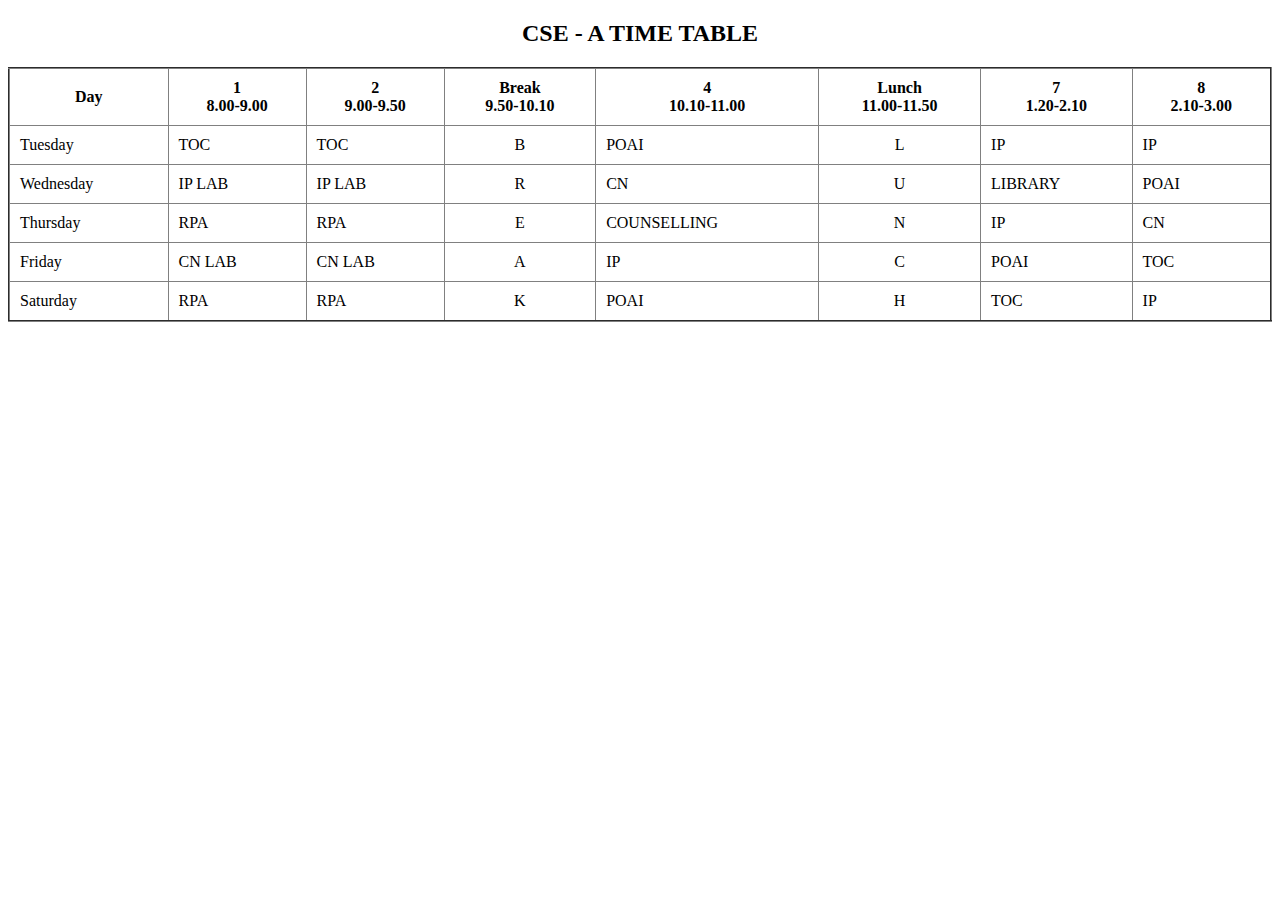
<file: 1 b-HTML-TimeTable/index.html>
<!DOCTYPE html>
<html lang="en">
<head>
    <meta charset="UTF-8">
    <meta name="viewport" content="width=device-width, initial-scale=1.0">
    <title>Class Timetable</title>
    <link rel="icon" href="icon.webp">
</head>
<body>
    <center>
        <h2>CSE - A TIME TABLE</h2>
        <table border="2" cellpadding="10" cellspacing="0" style="border-collapse: collapse; width: 100%;">
            <tr>
                <th>Day</th>
                <th>1<br>8.00-9.00</th>
                <th>2<br>9.00-9.50</th>
                <th colspan="2">Break<br>9.50-10.10</th>
                <th>4<br>10.10-11.00</th>
                <th colspan="2">Lunch<br>11.00-11.50</th>
                <th>7<br>1.20-2.10</th>
                <th>8<br>2.10-3.00</th>
            </tr>
            <tr>
                <td>Tuesday</td>
                <td>TOC</td>
                <td>TOC</td>
                <td colspan="2"><center>B</center></td>
                <td>POAI</td>
                <td colspan="2"><center>L</center></td>
                <td>IP</td>
                <td>IP</td>
            </tr>
            <tr>
                <td>Wednesday</td>
                <td>IP LAB</td>
                <td>IP LAB</td>
                <td colspan="2"><center>R</center></td>
                <td>CN</td>
                <td colspan="2"><center>U</center></td>
                <td>LIBRARY</td>
                <td>POAI</td>
            </tr>
            <tr>
                <td>Thursday</td>
                <td>RPA</td>
                <td>RPA</td>
                <td colspan="2"><center>E</center></td>
                <td>COUNSELLING</td>
                <td colspan="2"><center>N</center></td>
                <td>IP</td>
                <td>CN</td>
            </tr>
            <tr>
                <td>Friday</td>
                <td>CN LAB</td>
                <td>CN LAB</td>
                <td colspan="2"><center>A</center></td>
                <td>IP</td>
                <td colspan="2"><center>C</center></td>
                <td>POAI</td>
                <td>TOC</td>
            </tr>
            <tr>
                <td>Saturday</td>
                <td>RPA</td>
                <td>RPA</td>
                <td colspan="2"><center>K</center></td>
                <td>POAI</td>
                <td colspan="2"><center>H</center></td>
                <td>TOC</td>
                <td>IP</td>
            </tr>
        </table>
    </center>
</body>
</html>
</file>
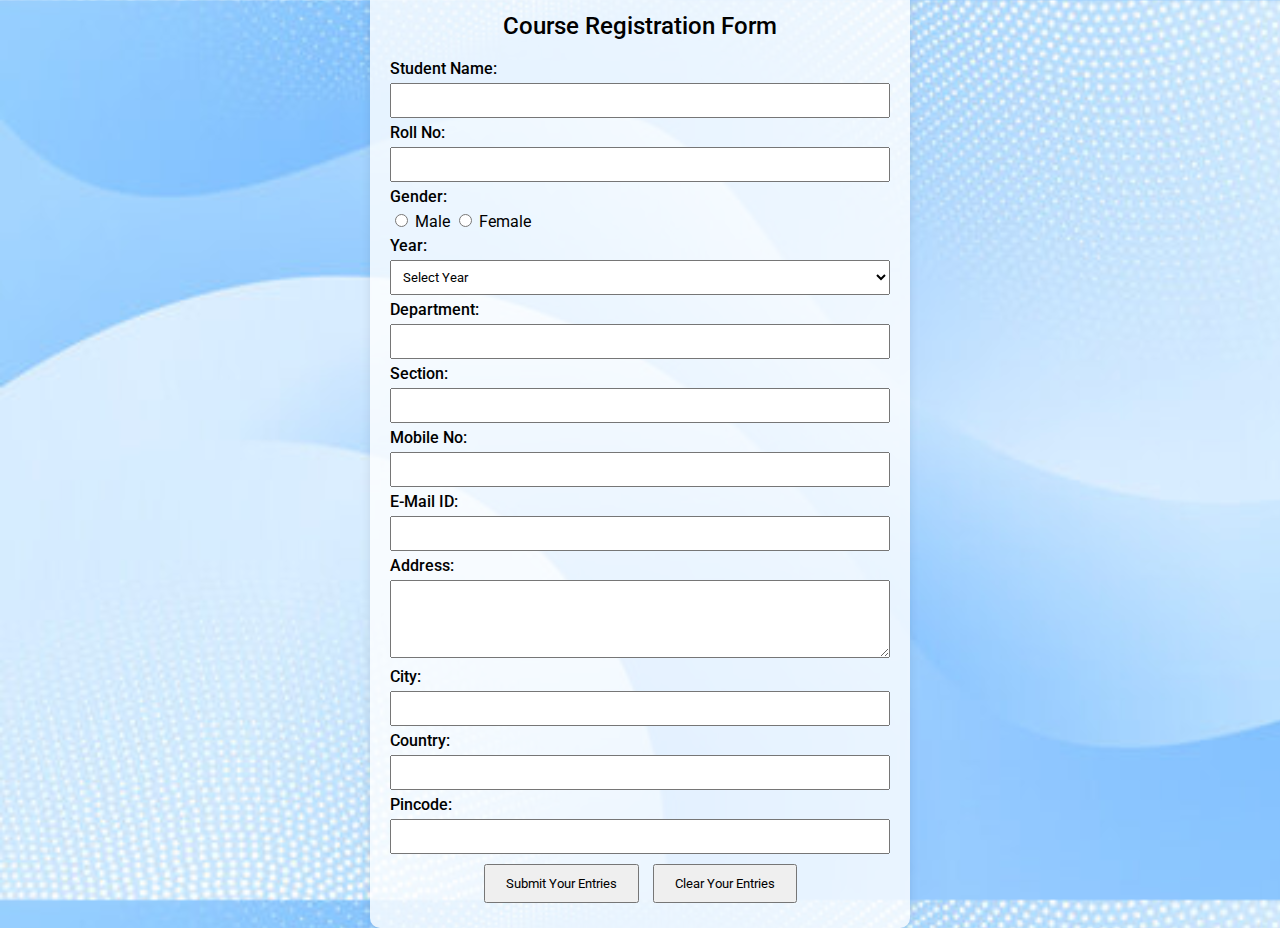
<file: 3 - Form Validation/index.html>
<!DOCTYPE html>
<html>
<head>
    <title>Course Registration Form</title>
    <link href="https://fonts.googleapis.com/css2?family=Roboto:wght@400;500;700&display=swap" rel="stylesheet"> 
    <style>
        body {
            background-image: url('image1.jpg'); 
            background-size: cover;
            display: flex;
            justify-content: center;
            align-items: center;
            height: 100vh;
            margin: 0;
            font-family: 'Roboto', Arial, sans-serif; 
        }
        .container {
            background-color: rgba(255, 255, 255, 0.8);
            padding: 20px;
            border-radius: 10px;
            box-shadow: 0 0 10px rgba(0, 0, 0, 0.1);
            max-width: 500px;
            width: 100%;
        }
        h2 {
            text-align: center;
            font-weight: 500; 
        }
        .form-group {
            margin-bottom: 5px;
        }
        label {
            display: block;
            margin-bottom: 5px;
            font-weight: 500; 
        }
        input[type="text"], select, textarea {
            width: 100%;
            padding: 8px;
            box-sizing: border-box;
            font-family: 'Roboto', Arial, sans-serif; 
        }
        .error {
            color: red;
            margin-left: 10px;
        }
        .btn-group {
            text-align: center;
        }
        input[type="submit"], input[type="reset"] {
            padding: 10px 20px;
            margin: 5px;
            font-family: 'Roboto', Arial, sans-serif; 
        }
    </style>
</head>
<body>
    <div class="container">
        <h2>Course Registration Form</h2>
        <form id="registrationForm" method="post" action="#">
            <div class="form-group">
                <label for="student_name">Student Name:</label>
                <input type="text" id="student_name" name="student_name" size="30">
                <span class="error" id="nameError"></span>
            </div>
            <div class="form-group">
                <label for="rollno">Roll No:</label>
                <input type="text" id="rollno" name="rollno" size="30">
                <span class="error" id="rollnoError"></span>
            </div>
            <div class="form-group">
                <label>Gender:</label>
                <input type="radio" id="male" name="gender" value="male"> Male
                <input type="radio" id="female" name="gender" value="female"> Female
                <span class="error" id="genderError"></span>
            </div>
            <div class="form-group">
                <label for="year">Year:</label>
                <select id="year" name="year">
                    <option value="">Select Year</option>
                    <option value="1">1st Year</option>
                    <option value="2">2nd Year</option>
                    <option value="3">3rd Year</option>
                    <option value="4">4th Year</option>
                </select>
                <span class="error" id="yearError"></span>
            </div>
            <div class="form-group">
                <label for="department">Department:</label>
                <input type="text" id="department" name="department" size="30">
                <span class="error" id="departmentError"></span>
            </div>
            <div class="form-group">
                <label for="section">Section:</label>
                <input type="text" id="section" name="section" size="30">
                <span class="error" id="sectionError"></span>
            </div>
            <div class="form-group">
                <label for="mobile_no">Mobile No:</label>
                <input type="text" id="mobile_no" name="mobile_no" size="30">
                <span class="error" id="mobileError"></span>
            </div>
            <div class="form-group">
                <label for="email">E-Mail ID:</label>
                <input type="text" id="email" name="email" size="30">
                <span class="error" id="emailError"></span>
            </div>
            <div class="form-group">
                <label for="address">Address:</label>
                <textarea id="address" name="address" rows="4" cols="36"></textarea>
                <span class="error" id="addressError"></span>
            </div>
            <div class="form-group">
                <label for="city">City:</label>
                <input type="text" id="city" name="city" size="30">
                <span class="error" id="cityError"></span>
            </div>
            <div class="form-group">
                <label for="country">Country:</label>
                <input type="text" id="country" name="country" size="30">
                <span class="error" id="countryError"></span>
            </div>
            <div class="form-group">
                <label for="pincode">Pincode:</label>
                <input type="text" id="pincode" name="pincode" size="30">
                <span class="error" id="pincodeError"></span>
            </div>
            <div class="btn-group">
                <input type="submit" value="Submit Your Entries">
                <input type="reset" value="Clear Your Entries">
            </div>
        </form>
    </div>

    <script>
        document.getElementById('registrationForm').onsubmit = function(event) {
            event.preventDefault();
            let isValid = true;
            const errorElements = document.querySelectorAll('.error');
            errorElements.forEach(element => element.textContent = '');
            const studentName = document.getElementById('student_name').value;
            if (studentName === '') {
                document.getElementById('nameError').textContent = 'Student name is required';
                isValid = false;
            }
            const rollNo = document.getElementById('rollno').value;
            if (rollNo === '') {
                document.getElementById('rollnoError').textContent = 'Roll number is required';
                isValid = false;
            }
            const gender = document.querySelector('input[name="gender"]:checked');
            if (!gender) {
                document.getElementById('genderError').textContent = 'Gender is required';
                isValid = false;
            }
            const year = document.getElementById('year').value;
            if (year === '') {
                document.getElementById('yearError').textContent = 'Year is required';
                isValid = false;
            }
            const department = document.getElementById('department').value;
            if (department === '') {
                document.getElementById('departmentError').textContent = 'Department is required';
                isValid = false;
            }
            const section = document.getElementById('section').value;
            if (section === '') {
                document.getElementById('sectionError').textContent = 'Section is required';
                isValid = false;
            }
            const mobileNo = document.getElementById('mobile_no').value;
            const mobilePattern = /^[0-9]{10}$/;
            if (!mobilePattern.test(mobileNo)) {
                document.getElementById('mobileError').textContent = 'Enter a valid 10-digit mobile number';
                isValid = false;
            }
            const email = document.getElementById('email').value;
            const emailPattern = /^[^\s@]+@[^\s@]+\.[^\s@]+$/;
            if (!emailPattern.test(email)) {
                document.getElementById('emailError').textContent = 'Enter a valid email address';
                isValid = false;
            }
            const address = document.getElementById('address').value;
            if (address === '') {
                document.getElementById('addressError').textContent = 'Address is required';
                isValid = false;
            }
            const city = document.getElementById('city').value;
            if (city === '') {
                document.getElementById('cityError').textContent = 'City is required';
                isValid = false;
            }
            const country = document.getElementById('country').value;
            if (country === '') {
                document.getElementById('countryError').textContent = 'Country is required';
                isValid = false;
            }
            const pincode = document.getElementById('pincode').value;
            if (pincode === '') {
                document.getElementById('pincodeError').textContent = 'Pincode is required';
                isValid = false;
            }
            if (isValid) {
                alert('Form submitted successfully!');
                
            }
        };
    </script>
</body>
</html>
</file>
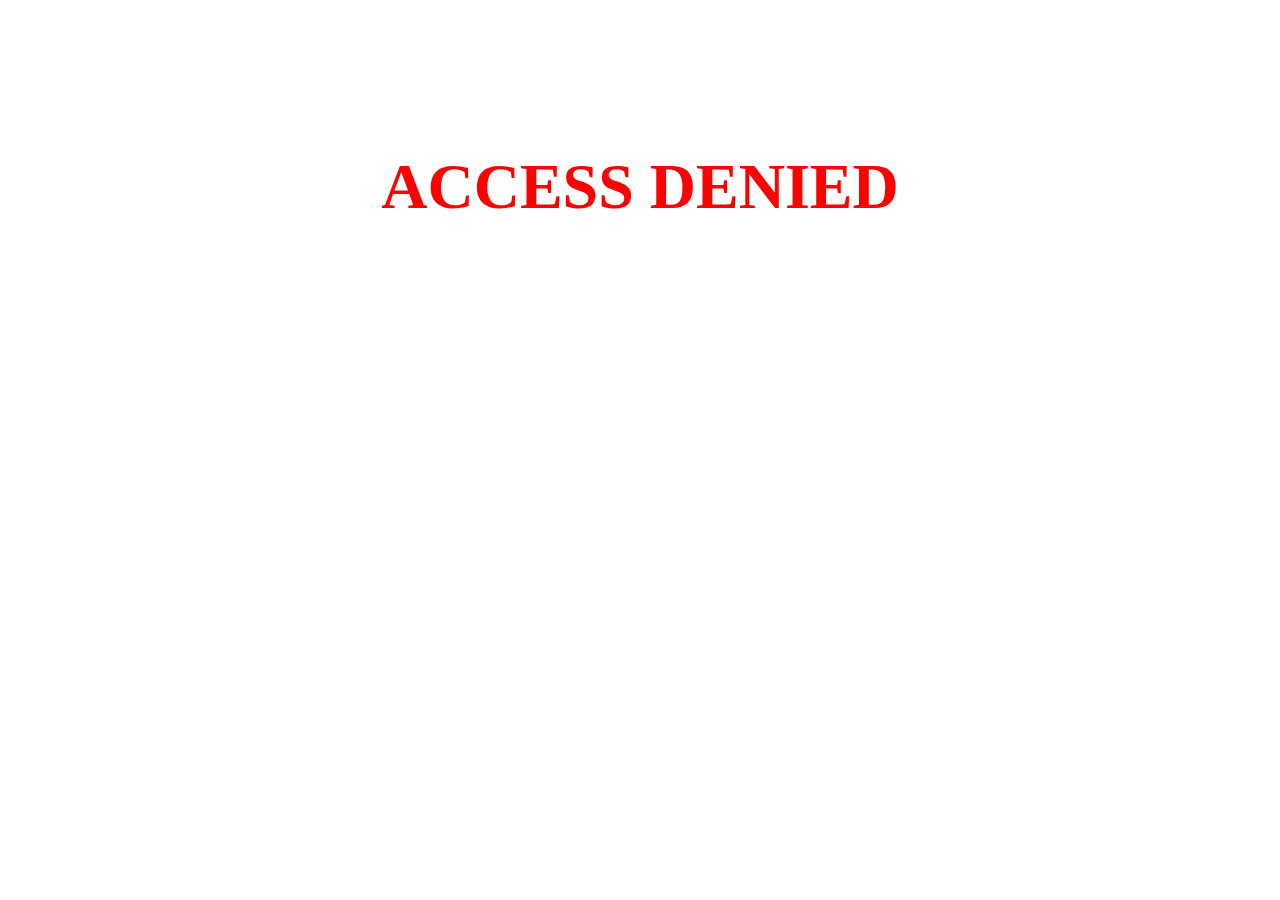
<file: PROBLEM1-ROLE BASED ACCESS/index.html>
<!DOCTYPE html>
<html>
<head>
    <title>Role-Based Access</title>
    <link rel="stylesheet" href="style.css">
</head>
<body>
    <h1 id="access-message"></h1>
    <script src="script.js"></script>
</body>
</html>
</file>
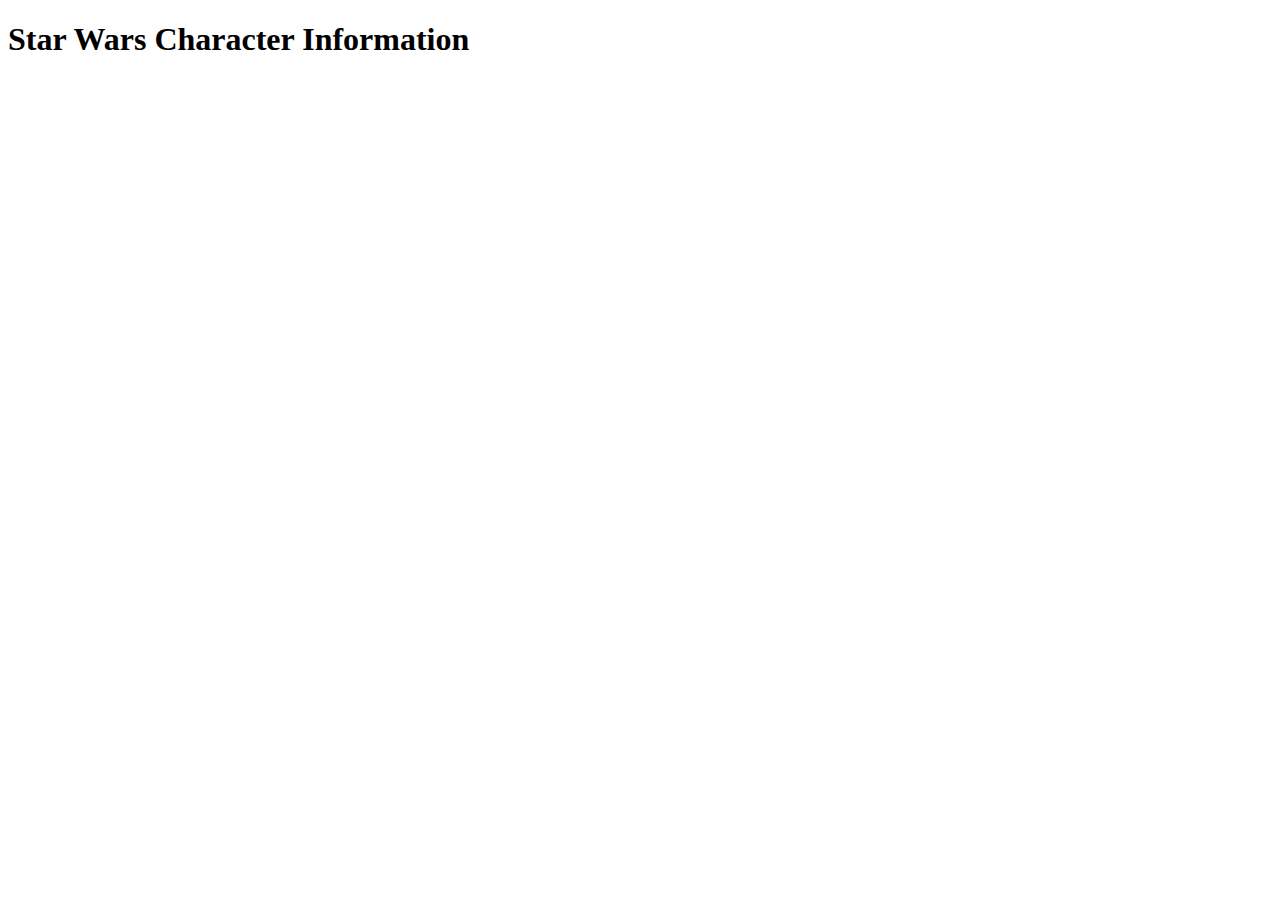
<file: PROBLEM3 STAR WARS FILM/index.html>
<!DOCTYPE html>
<html lang="en">
<head>
    <meta charset="UTF-8">
    <meta name="viewport" content="width=device-width, initial-scale=1.0">
    <title>Star Wars API Fetch</title>
</head>
<body>
    <h1>Star Wars Character Information</h1>
    <div id="character-info"></div>
    <script src="script.js"></script>
</body>
</html>
</file>
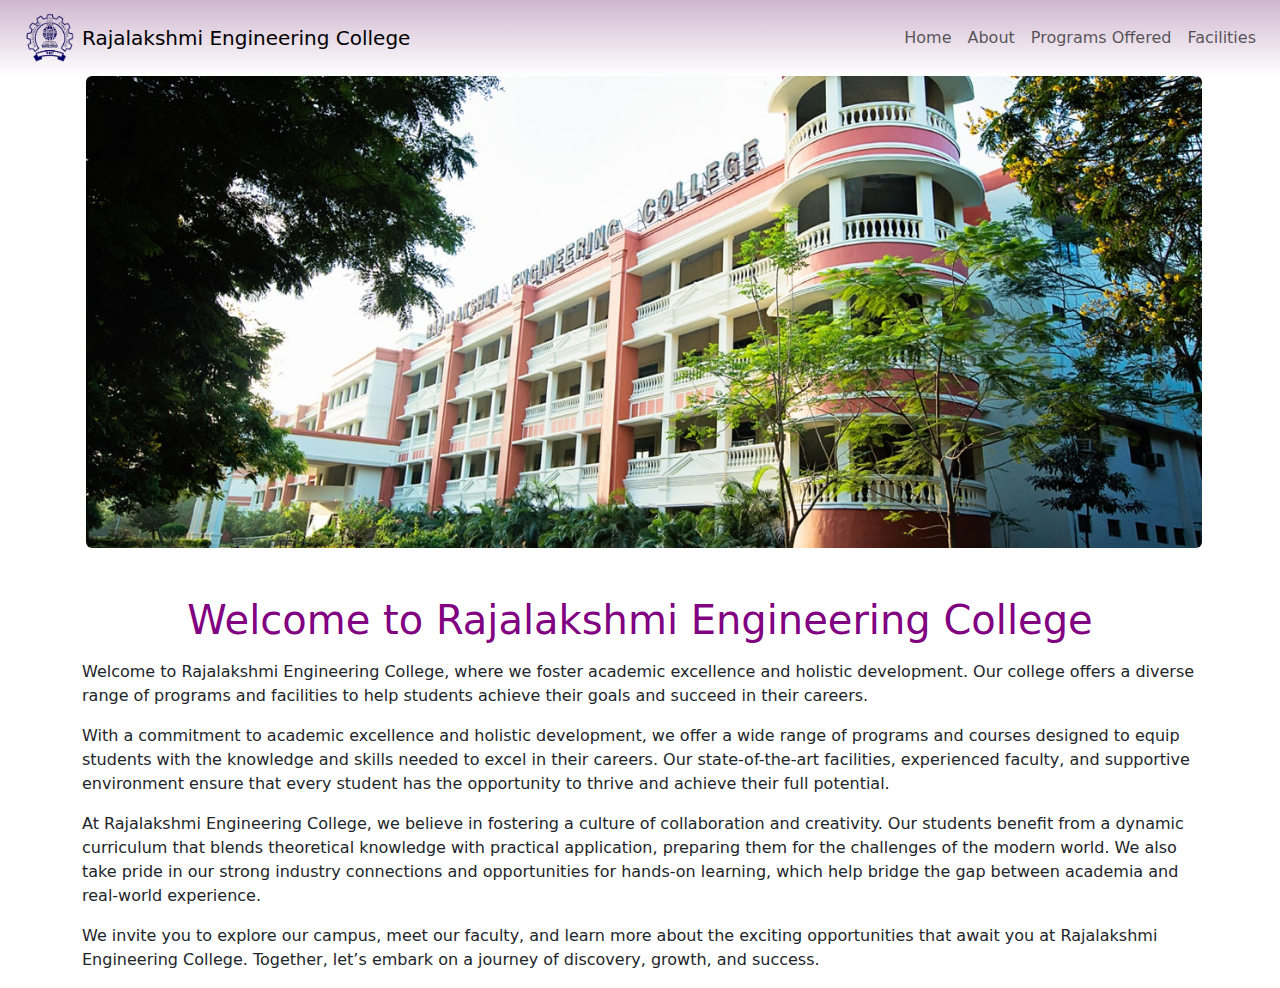
<file: 11 BOOTSTRAP/web/index.html>
<!DOCTYPE html>
<!--
Click nbfs://nbhost/SystemFileSystem/Templates/Licenses/license-default.txt to change this license
Click nbfs://nbhost/SystemFileSystem/Templates/JSP_Servlet/Html.html to edit this template
-->
<html>
    <head>
        <title>Home</title>
        <meta charset="UTF-8">
        <meta name="viewport" content="width=device-width, initial-scale=1.0">
        <link href="https://cdn.jsdelivr.net/npm/bootstrap@5.3.0-alpha1/dist/css/bootstrap.min.css" rel="stylesheet">

    </head>
    <body>
        
        <nav class="navbar" style="background: linear-gradient(#7833785a,white);">
            <div class="container-fluid d-flex">
                <div class="container-fluid ms-0 me-0 d-flex align-items-center justify-content-center justify-content-lg-start navbar-brand col-lg-4 col-12" >
                    <img class="ms-0 me-2" src="logo.png" width="50" height="50" alt="logo" />
                    <p class="ms-0 mb-0">Rajalakshmi Engineering College</p>
                </div>

                <div class="container-fluid me-0 col-lg-6 collapse d-flex justify-content-center col-12 d-lg-flex justify-content-lg-end" id="navbar" >
                    <ul class="navbar-nav flex-row">
                        <li class="nav-item ms-3"><a class="nav-link" href="index.html">Home</a></li>
                        <li class="nav-item ms-3"><a class="nav-link" href="about.html">About</a></li>
                        <li class="nav-item ms-3"><a class="nav-link" href="progs.html">Programs Offered</a></li>
                        <li class="nav-item ms-3"><a class="nav-link" href="facilites.html">Facilities</a></li>
                    </ul>
                </div>

            </div>
        </nav>
        <div class="container">

            <img src="img1.jpg" alt="BANNER IMAGE" class="img-fluid rounded ms-1 me-1"/>
  
        
            <h1 class="text-center mt-5 mb-3" style="color: #810081;">Welcome to Rajalakshmi Engineering College</h1>
            
            <p>Welcome to Rajalakshmi Engineering College, where we foster academic excellence and holistic development. Our college offers a diverse range of programs and facilities to help students achieve their goals and succeed in their careers.</p>
            <p>With a commitment to academic excellence and holistic development, we offer a wide range of programs and courses designed to equip students with the knowledge and skills needed to excel in their careers. Our state-of-the-art facilities, experienced faculty, and supportive environment ensure that every student has the opportunity to thrive and achieve their full potential.</p>
            <p>At Rajalakshmi Engineering College, we believe in fostering a culture of collaboration and creativity. Our students benefit from a dynamic curriculum that blends theoretical knowledge with practical application, preparing them for the challenges of the modern world. We also take pride in our strong industry connections and opportunities for hands-on learning, which help bridge the gap between academia and real-world experience.</p>
            <p>We invite you to explore our campus, meet our faculty, and learn more about the exciting opportunities that await you at Rajalakshmi Engineering College. Together, let’s embark on a journey of discovery, growth, and success.</p>
        </div>

        
       
        <script src="https://cdn.jsdelivr.net/npm/bootstrap@5.3.0-alpha1/dist/js/bootstrap.bundle.min.js"></script>

    </body>
</html>
</file>
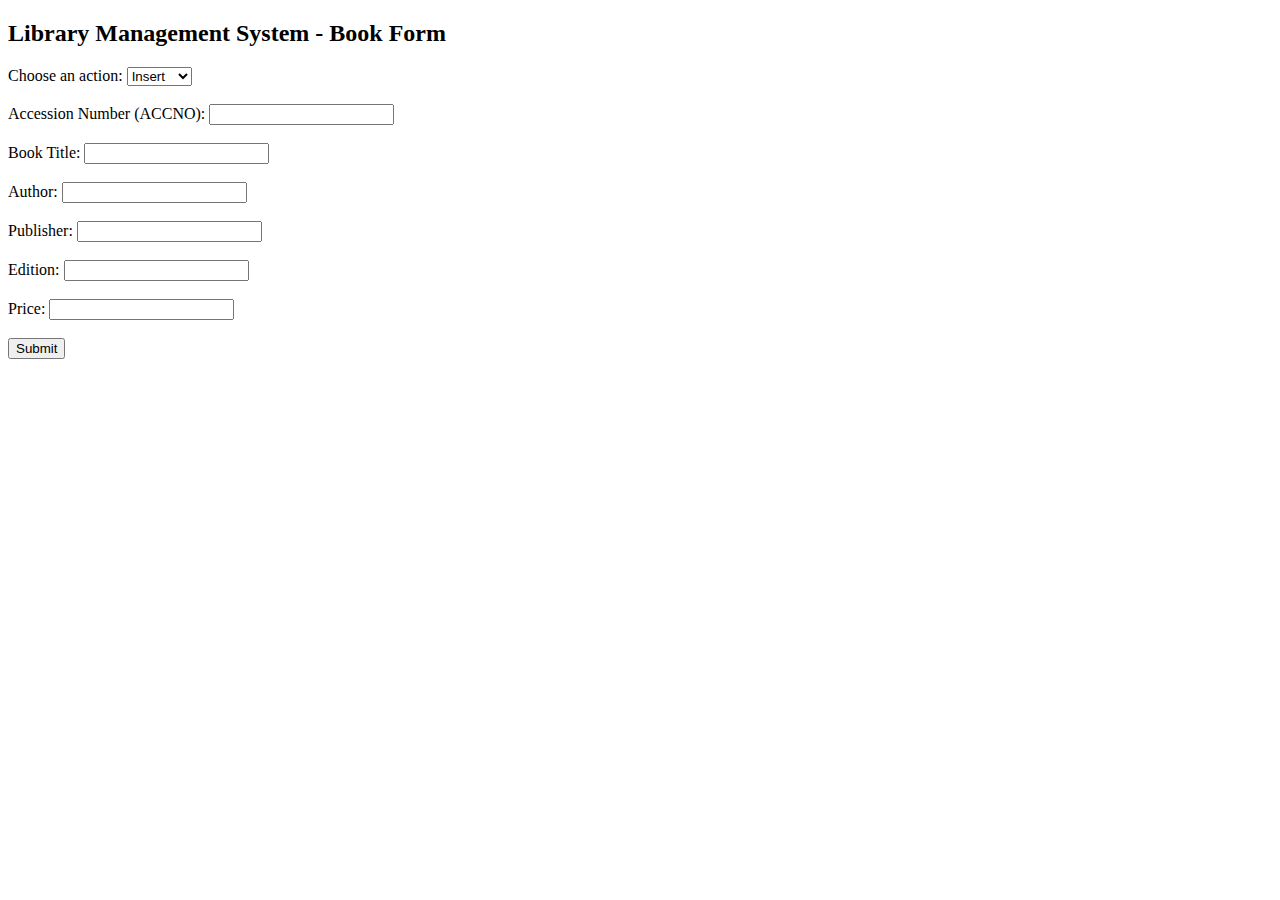
<file: 5 - Servlet Jdbc/web/index.html>
<!DOCTYPE html> 
<html lang="en">
<head>
    <meta charset="UTF-8">
    <meta name="viewport" content="width=device-width, initial-scale=1.0">
    <title>Library Management System - Book Form</title>
    <script>
        function validateForm() {
            let accno = document.forms["bookForm"]["accno"].value;
            let title = document.forms["bookForm"]["title"].value;
            let author = document.forms["bookForm"]["author"].value;
            let publisher = document.forms["bookForm"]["publisher"].value;
            let edition = document.forms["bookForm"]["edition"].value;
            let price = document.forms["bookForm"]["price"].value;
            let action = document.forms["bookForm"]["action"].value;

            if (action === "insert" || action === "update") {
                if (accno === "" || isNaN(accno) || parseInt(accno) <= 0) {
                    alert("Accession number must be a valid positive number.");
                    return false;
                }
                if (title === "") {
                    alert("Book title must be filled out.");
                    return false;
                }
                if (author === "") {
                    alert("Author name must be filled out.");
                    return false;
                }
                if (publisher === "") {
                    alert("Publisher name must be filled out.");
                    return false;
                }
                if (edition === "") {
                    alert("Edition must be specified.");
                    return false;
                }
                if (price === "" || isNaN(price) || parseFloat(price) <= 0) {
                    alert("Please enter a valid price.");
                    return false;
                }
            } else if (action === "delete" && (accno === "" || isNaN(accno))) {
                alert("Accession number must be a valid number to delete a book.");
                return false;
            }

            return true;
        }
    </script>
</head>
<body>

    <h2>Library Management System - Book Form</h2>
    <form name="bookForm" action="Servlet21" method="POST" onsubmit="return validateForm()">
        <label for="action">Choose an action:</label>
        <select id="action" name="action">
            <option value="insert">Insert</option>
            <option value="update">Update</option>
            <option value="delete">Delete</option>
        </select><br><br>

        <label for="accno">Accession Number (ACCNO):</label>
        <input type="text" id="accno" name="accno"><br><br>

        <label for="title">Book Title:</label>
        <input type="text" id="title" name="title"><br><br>

        <label for="author">Author:</label>
        <input type="text" id="author" name="author"><br><br>

        <label for="publisher">Publisher:</label>
        <input type="text" id="publisher" name="publisher"><br><br>

        <label for="edition">Edition:</label>
        <input type="text" id="edition" name="edition"><br><br>

        <label for="price">Price:</label>
        <input type="text" id="price" name="price"><br><br>

        <input type="submit" value="Submit">
    </form>

</body>
</html>
</file>
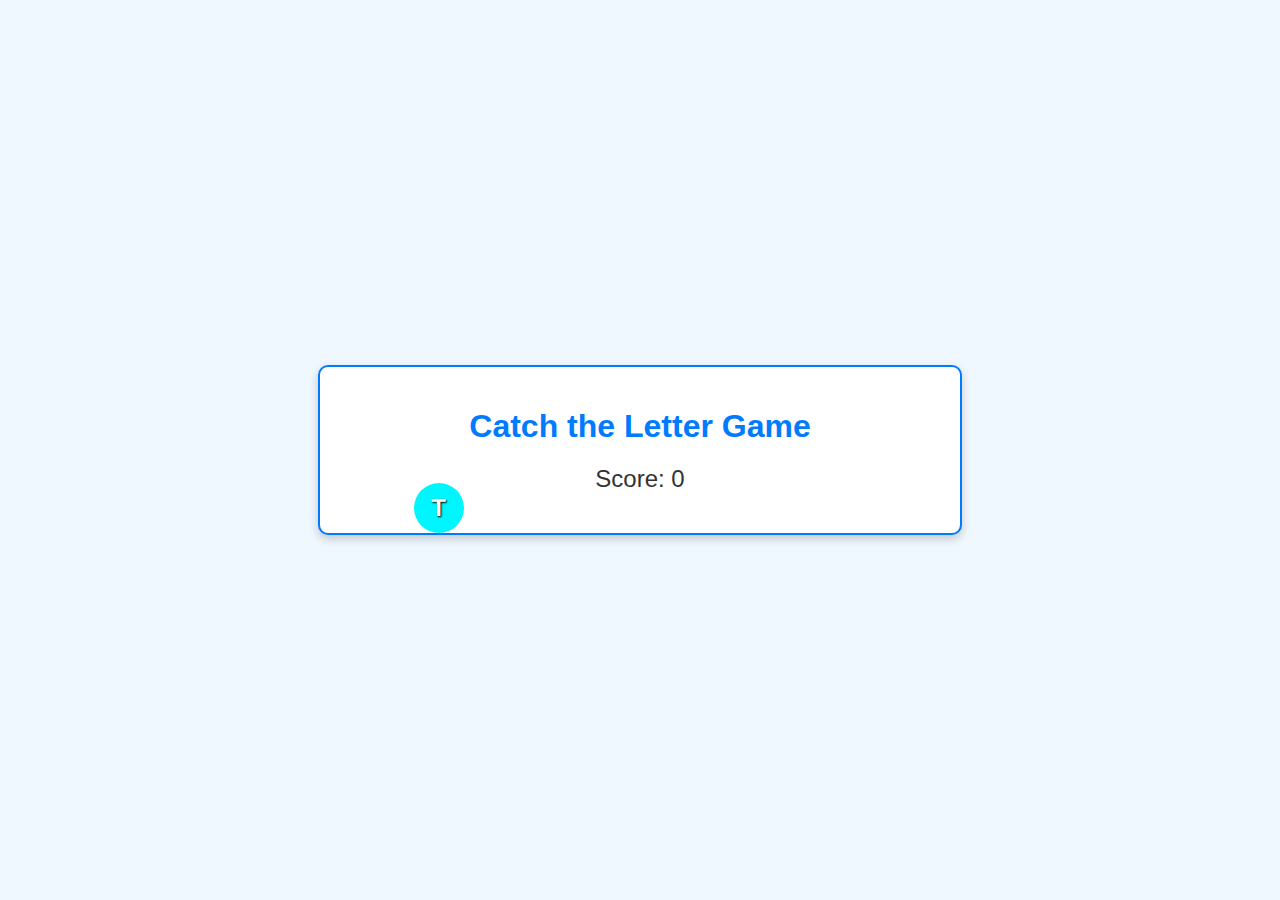
<file: 10 JQUERY/random-letter-game.html>
<!DOCTYPE html>
<html lang="en">
<head>
    <meta charset="UTF-8">
    <meta name="viewport" content="width=device-width, initial-scale=1.0">
    <title>Catch the Letter Game</title>
    <link rel="stylesheet" href="style.css"> <!-- Link to the CSS file -->
    <script src="https://code.jquery.com/jquery-3.6.0.min.js"></script>
    <script src="game.js"></script> <!-- Link to the JavaScript file -->
</head>
<body>
    <div class="game-container">
        <h1>Catch the Letter Game</h1>
        <div id="score">Score: 0</div>
        <div id="bubble" class="bubble"></div>
    </div>
</body>
</html>
</file>
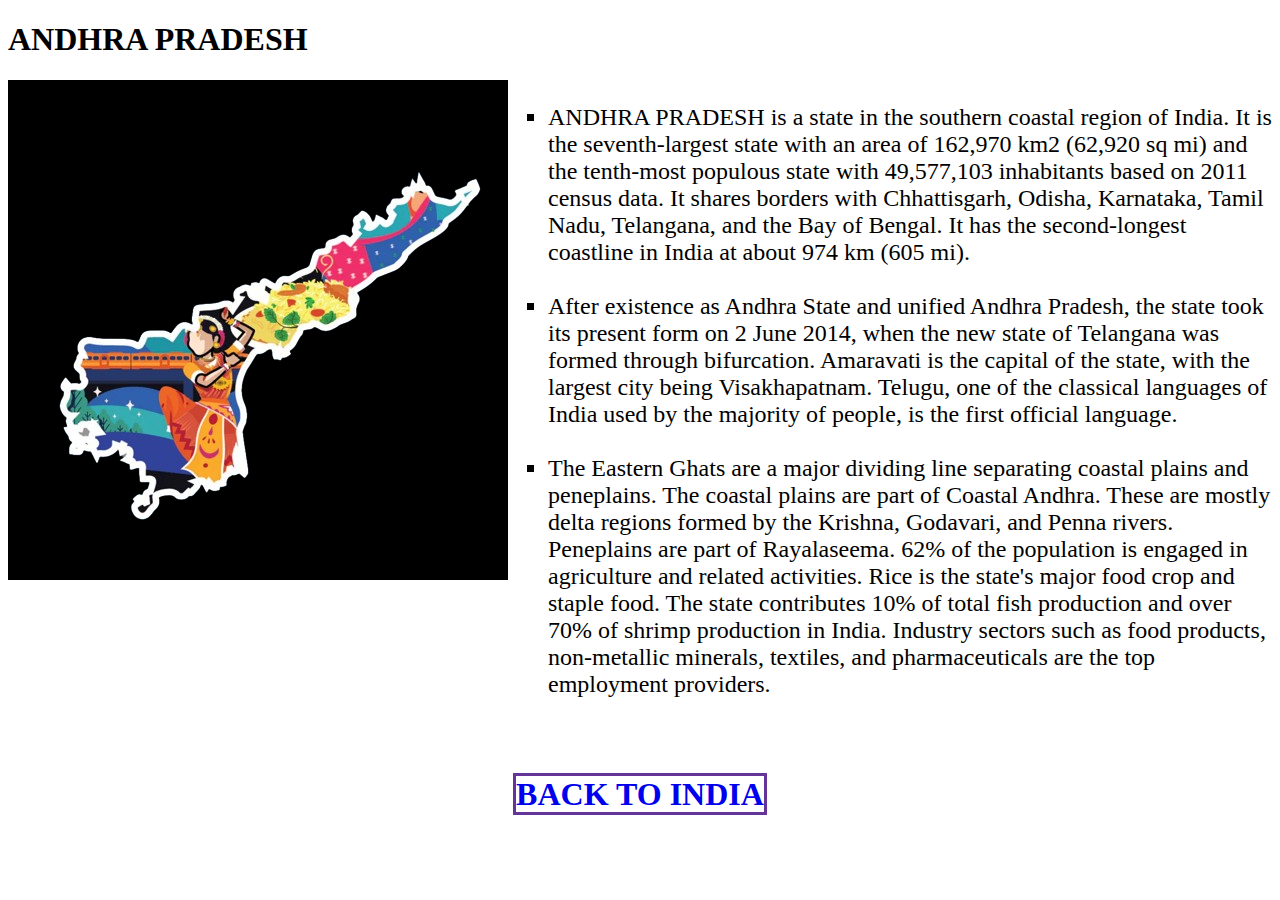
<file: 2 a - HTML – Image Map/andhra.html>
<!DOCTYPE html>
<html>
    <head>
        <link rel="stylesheet" href="style.css">
        <title>ANDHRA PRADESH</title>
        <meta charset="UTF-8">
        <meta name="viewport" content="width=device-width, initial-scale=1.0">
        <link rel="icon" href="img/mapimage.png">
    </head>
    <body>
        <h1>ANDHRA PRADESH</h1>
        <div>
            <img src="img/andhrapradesh.png" alt="ANDHRA PRADESH" >
            <ul>
                <li>
                    ANDHRA PRADESH is a state in the southern coastal region of India. It is the seventh-largest state with an area of 162,970 km2 (62,920 sq mi) and the tenth-most populous state with 49,577,103 inhabitants based on 2011 census data. It shares borders with Chhattisgarh, Odisha, Karnataka, Tamil Nadu, Telangana, and the Bay of Bengal. It has the second-longest coastline in India at about 974 km (605 mi). 
                </li>
                <br>
                <li>
                    After existence as Andhra State and unified Andhra Pradesh, the state took its present form on 2 June 2014, when the new state of Telangana was formed through bifurcation. Amaravati is the capital of the state, with the largest city being Visakhapatnam. Telugu, one of the classical languages of India used by the majority of people, is the first official language.
                </li>
                <br>
                <li>
                    The Eastern Ghats are a major dividing line separating coastal plains and peneplains. The coastal plains are part of Coastal Andhra. These are mostly delta regions formed by the Krishna, Godavari, and Penna rivers. Peneplains are part of Rayalaseema. 62% of the population is engaged in agriculture and related activities. Rice is the state's major food crop and staple food. The state contributes 10% of total fish production and over 70% of shrimp production in India. Industry sectors such as food products, non-metallic minerals, textiles, and pharmaceuticals are the top employment providers.
                </li>
            </ul>
        </div>
        <br><br><br>
        <center>
            <h1 style="display: inline; border: solid rebeccapurple;" ><a href="india.html" style="text-decoration: none;">BACK TO INDIA</a></h1>
        </center>
    </body>
</html>
</file>
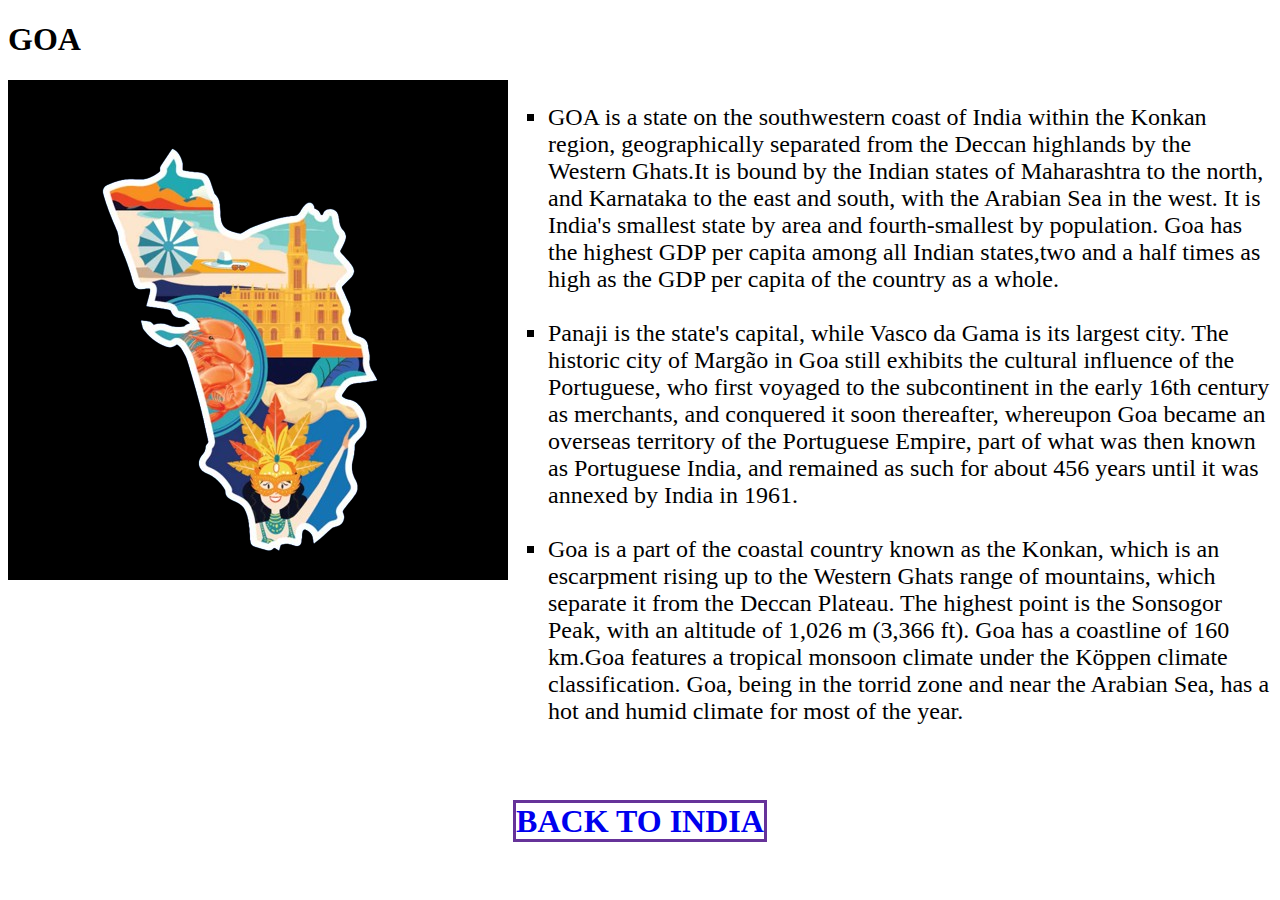
<file: 2 a - HTML – Image Map/goa.html>
<!DOCTYPE html>
<html>
    <head>
        <link rel="stylesheet" href="style.css">
        <title>GOA</title>
        <meta charset="UTF-8">
        <meta name="viewport" content="width=device-width, initial-scale=1.0">
        <link rel="icon" href="img/mapimage.png">
    </head>
    <body>
        <h1>GOA</h1>
        <div>
            <img src="img/goa.png" alt="GOA" >
            <ul>
                <li>
                    GOA is a state on the southwestern coast of India within the Konkan region, geographically separated from the Deccan highlands by the Western Ghats.It is bound by the Indian states of Maharashtra to the north, and Karnataka to the east and south, with the Arabian Sea in the west. It is India's smallest state by area and fourth-smallest by population. Goa has the highest GDP per capita among all Indian states,two and a half times as high as the GDP per capita of the country as a whole.
                </li>
                <br>
                <li>
                    Panaji is the state's capital, while Vasco da Gama is its largest city. The historic city of Margão in Goa still exhibits the cultural influence of the Portuguese, who first voyaged to the subcontinent in the early 16th century as merchants, and conquered it soon thereafter, whereupon Goa became an overseas territory of the Portuguese Empire, part of what was then known as Portuguese India, and remained as such for about 456 years until it was annexed by India in 1961.
                </li>
                <br>
                <li>
                    Goa is a part of the coastal country known as the Konkan, which is an escarpment rising up to the Western Ghats range of mountains, which separate it from the Deccan Plateau. The highest point is the Sonsogor Peak, with an altitude of 1,026 m (3,366 ft). Goa has a coastline of 160 km.Goa features a tropical monsoon climate under the Köppen climate classification. Goa, being in the torrid zone and near the Arabian Sea, has a hot and humid climate for most of the year. 
                </li>
            </ul>
        </div>
        <br><br><br>
        <center>
            <h1 style="display: inline; border: solid rebeccapurple;" ><a href="india.html" style="text-decoration: none;">BACK TO INDIA</a></h1>
        </center>
    </body>
</html>
</file>
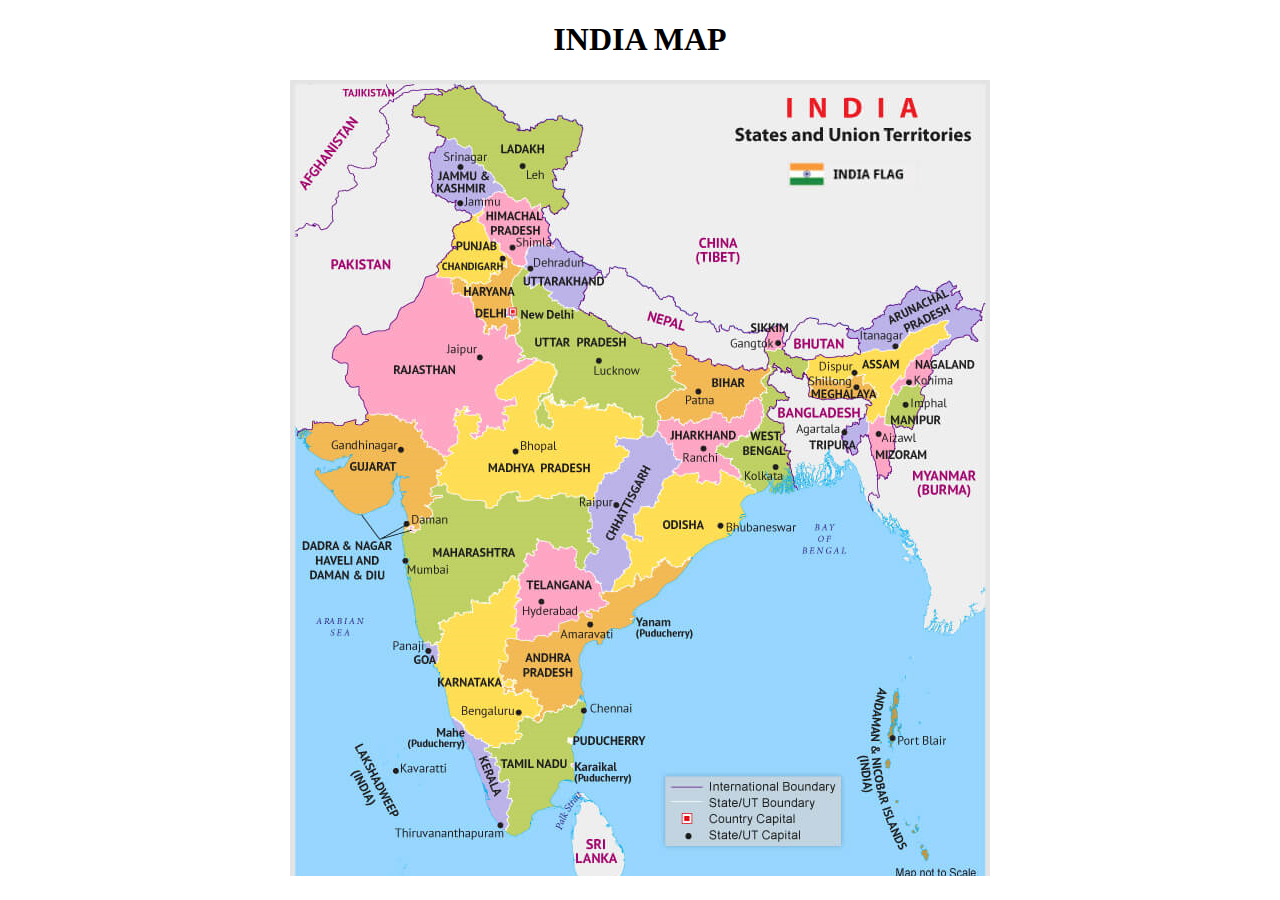
<file: 2 a - HTML – Image Map/india.html>
<!DOCTYPE html>
<html lang="en">
    <head>
        <link rel="stylesheet" href="style.css">
        <title>INDIA MAP</title>
        <meta charset="UTF-8">
        <meta name="viewport" content="width=device-width, initial-scale=1.0">
        <link rel="icon" href="img/mapimage.png">
    </head>
    <body>
        <center>
            <h1>INDIA MAP</h1>
            <img src="img/india.png" alt="INDIA MAP" usemap="#indiamap">
        </center>
        <map name="indiamap">
            <area shape="poly" coords="218,734,219,702,208,682,199,667,226,662,233,655,230,645,245,641,264,631,282,626,295,625,286,655,284,683,284,701,270,701,261,725,244,734,239,749,225,756,217,750" href="tamilnadu.html">
            <area shape="poly" coords="244,639,249,635,252,623,247,623,247,618,246,615,246,618,240,615,234,609,226,614,224,612,214,612,214,606,222,606,226,602,226,598,219,599,213,603,212,594,209,583,209,580,217,580,219,574,215,566,217,558,244,559,269,551,268,543,287,540,291,531,301,536,297,531,306,529,317,526,319,521,311,515,327,510,344,504,346,493,351,501,362,495,368,484,375,478,385,486,402,478,342,533,345,536,330,548,319,548,312,561,307,563,307,559,291,570,291,592,293,611,288,619,279,627,273,624,265,632,254,631,250,641,244,639" href="andhra.html">
            <area shape="poly" coords="218,734,219,702,208,682,199,667,177,652,159,636,165,652,174,632,193,708,202,733,218,734" href="kerala.html">
            <area shape="poly" coords="135,563,145,583,148,569,144,564,135,564" href="goa.html">
            <area shape="poly" coords="244,639,249,635,252,623,247,623,247,618,246,615,246,618,240,615,234,609,226,614,224,612,214,612,214,606,222,606,226,602,226,598,219,599,213,603,212,594,209,583,209,580,217,580,219,574,215,566,217,558,226,559,227,549,222,546,226,541,226,541,230,519,227,516,228,499,224,494,208,512,198,516,198,524,182,518,182,532,165,531,158,540,147,541,152,522,149,561," href="karnataka.html">
            <area shape="poly" coords="518,301,547,302,563,297,574,295,573,304,583,307,587,316,580,321,570,316,529,319,518,315,518,301" href="meghalaya.html">

        </map>
    </body>
</html>
</file>
<file: PROBLEM1-ROLE BASED ACCESS/style.css>
#access-message {
    text-align: center;
    margin-top: 150px;
    font-size: 4em;
}
.granted {
    color: green;
}
.denied {
    color: red;
}
</file>
<file: 10 JQUERY/style.css>
body {
    background-color: #f0f8ff;
    font-family: Arial, sans-serif;
    display: flex;
    justify-content: center;
    align-items: center;
    flex-direction: column;
    height: 100vh;
    margin: 0;
}

.game-container {
    text-align: center;
    position: relative;
    width: 80%;
    max-width: 600px;
    border: 2px solid #007bff;
    border-radius: 10px;
    padding: 20px;
    background-color: #ffffff;
    box-shadow: 0 4px 10px rgba(0, 0, 0, 0.2);
}

h1 {
    color: #007bff;
    margin-bottom: 20px;
}

#score {
    font-size: 24px;
    color: #333;
    margin-bottom: 20px;
}

.bubble {
    position: absolute;
    width: 50px;
    height: 50px;
    display: flex;
    justify-content: center;
    align-items: center;
    border-radius: 50%;
    font-size: 24px;
    font-weight: bold;
    color: white;
    text-shadow: 1px 1px 2px #000;
    transition: transform 0.3s ease;
}

.bubble:hover {
    transform: scale(1.1);
}
</file>
<file: 2 a - HTML – Image Map/style.css>
div{
    display: flex;
    align-items: flex-start;
}
ul{
    list-style: square;
    font-size: x-large;
}
</file>
